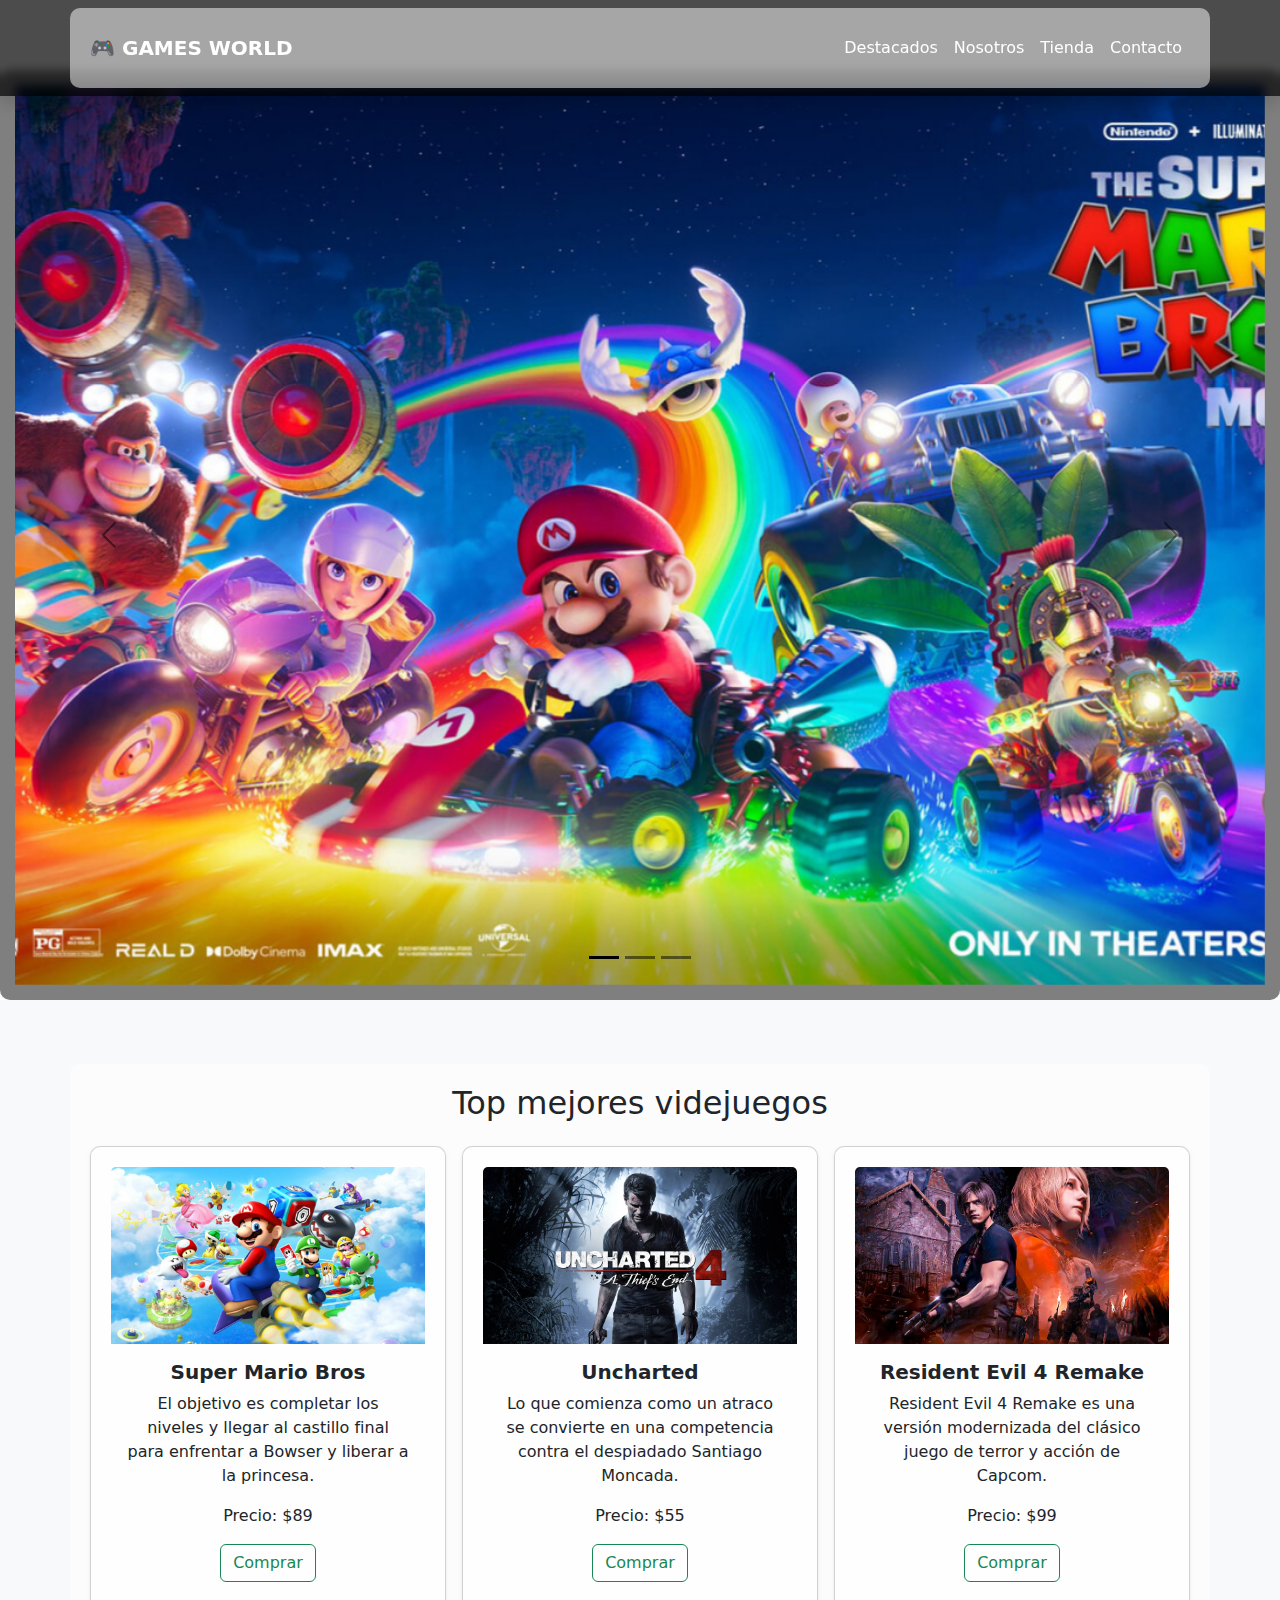
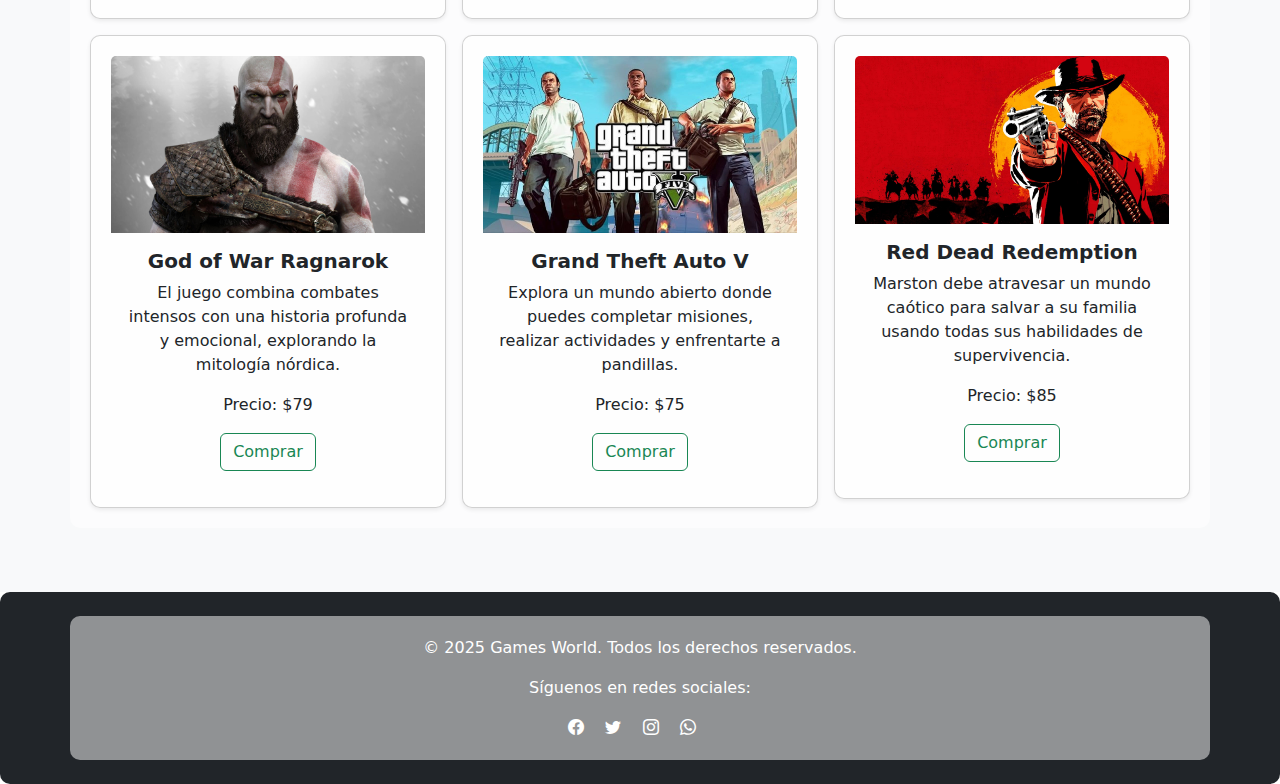
<file: index.html>
<!DOCTYPE html>
<html lang="es">
<head>
    <meta charset="UTF-8">
    <meta name="viewport" content="width=device-width, initial-scale=1.0">
    <title>GAMES WORLD</title>
    <link href="https://cdn.jsdelivr.net/npm/bootstrap@5.3.0/dist/css/bootstrap.min.css" rel="stylesheet">
    <link rel="stylesheet" href="https://cdn.jsdelivr.net/npm/bootstrap-icons@1.11.3/font/bootstrap-icons.min.css">
    <link rel="stylesheet" href="..\style.css">
</head>
<body>

    <!-- Navbar -->
    <nav class="navbar fixed-top navbar-expand-lg navbar-dark bg-dark shadow">
      <div class="container">
          <a class="navbar-brand fw-bold" href="#">🎮 GAMES WORLD</a>
          <button class="navbar-toggler" type="button" data-bs-toggle="collapse" data-bs-target="#navbarNav">
              <span class="navbar-toggler-icon"></span>
          </button>
          <div class="collapse navbar-collapse" id="navbarNav">
              <ul class="navbar-nav ms-auto">
                  <li class="nav-item"><a class="nav-link text-white" href="#galeria">Destacados</a></li>
                  <li class="nav-item"><a class="nav-link text-white" href="aboutUs\aboutUs.html">Nosotros</a></li>
                  <li class="nav-item"><a class="nav-link text-white" href="store\index.html">Tienda</a></li>
                  <li class="nav-item"><a class="nav-link text-white" href="contact\contact.html">Contacto</a></li>
              </ul>
          </div>
      </div>
  </nav>

    <header>
        <section>
            <main>
                <section>
                    <div id="carouselExampleDark" class="carousel carousel-dark slide" data-bs-ride="carousel">
                        <div class="carousel-indicators">
                          <button type="button" data-bs-target="#carouselExampleDark" data-bs-slide-to="0" class="active" aria-current="true" aria-label="Slide 1"></button>
                          <button type="button" data-bs-target="#carouselExampleDark" data-bs-slide-to="1" aria-label="Slide 2"></button>
                          <button type="button" data-bs-target="#carouselExampleDark" data-bs-slide-to="2" aria-label="Slide 3"></button>
                        </div>
                        <div class="carousel-inner">
                          <div class="carousel-item active" data-bs-interval="10000">
                            <img src="Galeria/bros.jpeg" class="d-block w-100 vh-100 object-fit-cover" alt="videojuegos">
                            <div class="carousel-caption d-none d-md-block">
                            </div>
                          </div>
                          <div class="carousel-item" data-bs-interval="2000">
                            <img src="Galeria/WorldofWarcraft.jpg" class="d-block w-100 vh-100 object-fit-cover" alt="videojuegos">
                            <div class="carousel-caption d-none d-md-block">
                            </div>
                          </div>
                          <div class="carousel-item">
                            <img src="Galeria/zelda.jpg" class="d-block w-100 vh-100 object-fit-cover" alt="videojuegos">
                            <div class="carousel-caption d-none d-md-block">
                            </div>
                          </div>
                        </div>
                        <button class="carousel-control-prev" type="button" data-bs-target="#carouselExampleDark" data-bs-slide="prev">
                          <span class="carousel-control-prev-icon" aria-hidden="true"></span>
                          <span class="visually-hidden">Previous</span>
                        </button>
                        <button class="carousel-control-next" type="button" data-bs-target="#carouselExampleDark" data-bs-slide="next">
                          <span class="carousel-control-next-icon" aria-hidden="true"></span>
                          <span class="visually-hidden">Next</span>
                        </button>
                      </div>
                </section>
            </main>
        </section>
    </header>

    <!-- Sección de Destacados -->
    <section id="galeria" class="bg-light py-3">
      <div class="album py-5 bg-body-tertiary">
          <div class="container">
            <h2 class="text-center mb-4">Top mejores videjuegos</h2>
              <div class="row row-cols-1 row-cols-sm-2 row-cols-md-3 g-3">
                  <div class="col">
                      <div class="card shadow-sm">
                          <img src="Galeria/SuperMario.jpg" class="card-img-top" alt="Super Mario Bros">
                          <div class="card-body text-center">
                              <h5 class="fw-bold">Super Mario Bros</h5>
                              <p class="card-text">El objetivo es completar los niveles y llegar al castillo final para enfrentar a Bowser y liberar a la princesa.</p>
                              <p class="card-text precio">Precio: $<span>89</span></p>
                              <a href="store/form.html" class="btn btn-outline-success comprar-btn" data-precio="89" data-nombre="Super Mario Bros">Comprar</a>

                          </div>
                      </div>
                  </div>
                  <div class="col">
                      <div class="card shadow-sm">
                          <img src="Galeria/Uncharted.jpg" class="card-img-top" alt="Uncharted">
                          <div class="card-body text-center">
                              <h5 class="fw-bold">Uncharted</h5>
                              <p class="card-text">Lo que comienza como un atraco se convierte en una competencia contra el despiadado Santiago Moncada.</p>
                              <p class="card-text precio">Precio: $<span>55</span></p>
                              <a href="store/form.html" class="btn btn-outline-success comprar" data-precio="55">Comprar</a>
                          </div>
                      </div>
                  </div>
                  <div class="col">
                      <div class="card shadow-sm">
                          <img src="Galeria/Resident.jpeg" class="card-img-top" alt="Resident Evil 4 Remake">
                          <div class="card-body text-center">
                            <h5 class="fw-bold">Resident Evil 4 Remake</h5>
                            <p class="card-text">Resident Evil 4 Remake es una versión modernizada del clásico juego de terror y acción de Capcom.</p>
                            <p class="card-text precio">Precio: $<span>99</span></p>
                            <a href="store/form.html" class="btn btn-outline-success comprar" data-precio="99">Comprar</a>
        
                        </div>
                      </div>
                  </div>
                  <div class="col">
                      <div class="card shadow-sm">
                          <img src="Galeria/GodOfWar.jpg" class="card-img-top" alt="God of War Ragnarok">
                          <div class="card-body text-center">
                              <h5 class="fw-bold">God of War Ragnarok</h5>
                              <p class="card-text">El juego combina combates intensos con una historia profunda y emocional, explorando la mitología nórdica.</p>
                              <p class="card-text precio">Precio: $<span>79</span></p>
                              <a href="store/form.html" class="btn btn-outline-success comprar" data-precio="79">Comprar</a>
                          </div>
                      </div>
                  </div>
                  <div class="col">
                      <div class="card shadow-sm">
                          <img src="Galeria/Grand-Theft-Auto-V.jpg" class="card-img-top" alt="Grand Theft Auto V">
                          <div class="card-body text-center">
                              <h5 class="fw-bold">Grand Theft Auto V</h5>
                              <p class="card-text">Explora un mundo abierto donde puedes completar misiones, realizar actividades y enfrentarte a pandillas.</p>
                              <p class="card-text precio">Precio: $<span>75</span></p>
                              <a href="store/form.html" class="btn btn-outline-success comprar" data-precio="75">Comprar</a>
                          </div>
                      </div>
                  </div>
                  <div class="col">
                      <div class="card shadow-sm">
                          <img src="Galeria/RDR.jpg" class="card-img-top" alt="Red Dead Redemption">
                          <div class="card-body text-center">
                              <h5 class="fw-bold">Red Dead Redemption</h5>
                              <p class="card-text">Marston debe atravesar un mundo caótico para salvar a su familia usando todas sus habilidades de supervivencia.</p>
                              <p class="card-text precio">Precio: $<span>85</span></p>
                              <a href="store/form.html" class="btn btn-outline-success comprar" data-precio="85">Comprar</a>
                          </div>
                      </div>
                  </div>
              </div>
          </div>
      </div>
  </section>
  

    <!-- Footer -->
    
    <footer id="contacto" class="bg-dark text-white text-center py-4">
        <div class="container">
            <p>&copy; 2025 Games World. Todos los derechos reservados.</p>
             <!-- Section: Social media -->
            <p>Síguenos en redes sociales:</p>
            <a href="#" class="text-white me-3"><i class="bi bi-facebook"></i></a>
            <a href="#" class="text-white me-3"><i class="bi bi-twitter"></i></a>
            <a href="#" class="text-white me-3"><i class="bi bi-instagram"></i></a>
            <a href="#" class="text-white me-3"><i class="bi bi-whatsapp"></i></a>

            
        </div>
    </footer>
    <script>
document.addEventListener("DOMContentLoaded", () => {
    document.querySelectorAll(".comprar-btn").forEach(boton => {
        boton.addEventListener("click", (event) => {
            event.preventDefault(); // Evita la redirección inmediata

            let precio = boton.getAttribute("data-precio");
            let nombre = boton.getAttribute("data-nombre");

            // Guardar en localStorage
            localStorage.setItem("juegoSeleccionado", JSON.stringify({
                nombre: nombre,
                precio: parseFloat(precio)
            }));

            // Redirigir manualmente
            window.location.href = boton.href;
        });
    });
});

        </script>
        

    <script src="https://cdn.jsdelivr.net/npm/bootstrap@5.3.0/dist/js/bootstrap.bundle.min.js"></script>
    <script src="store/script.js"></script>
</body>
</html>
</file>
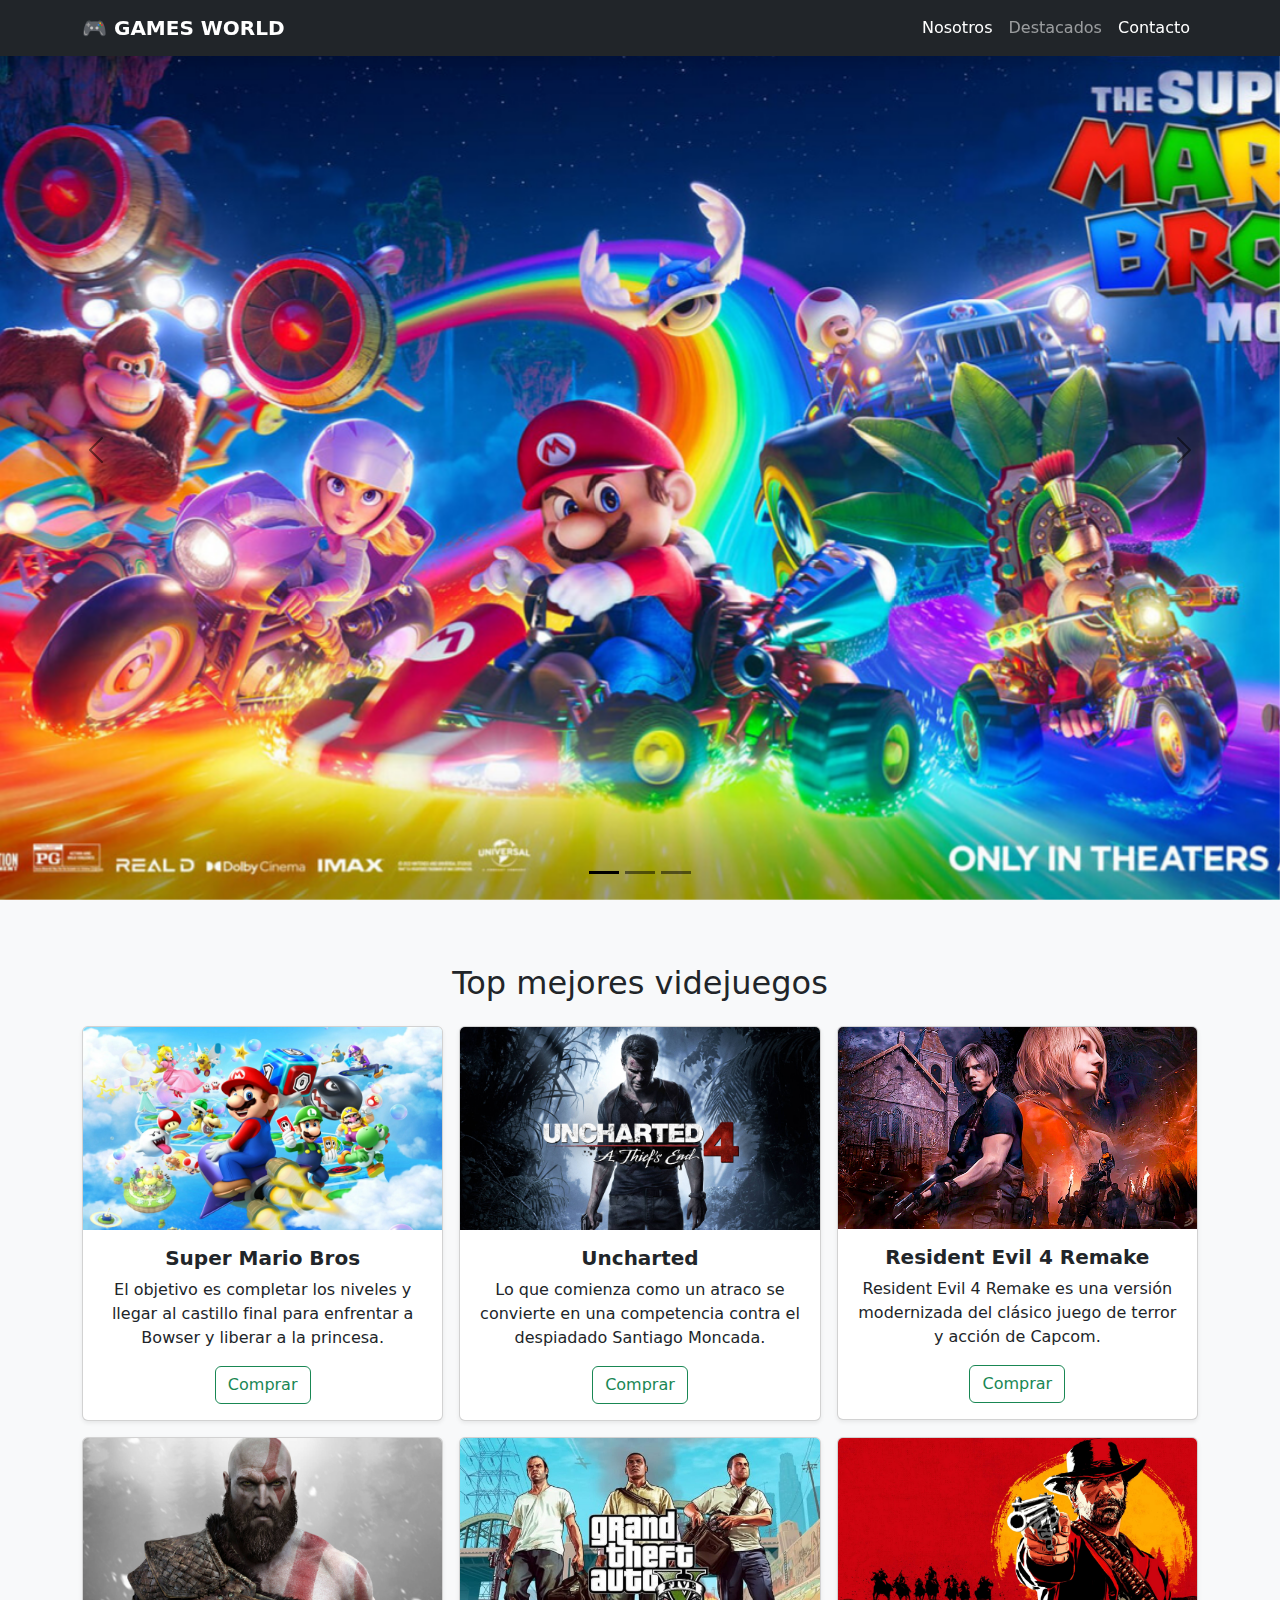
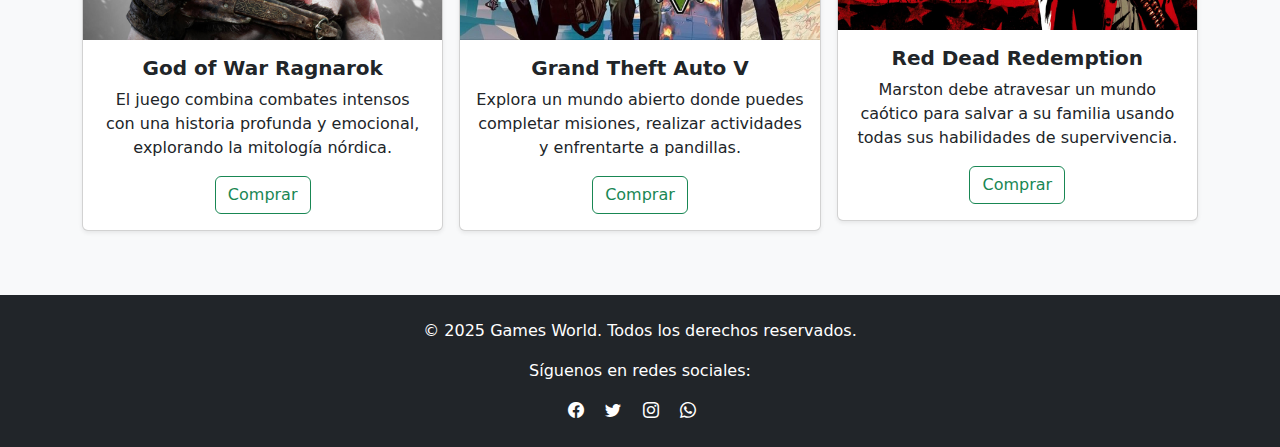
<file: Inicio/index.html>
<!DOCTYPE html>
<html lang="es">
<head>
    <meta charset="UTF-8">
    <meta name="viewport" content="width=device-width, initial-scale=1.0">
    <title>GAMES WORLD</title>
    <link href="https://cdn.jsdelivr.net/npm/bootstrap@5.3.0/dist/css/bootstrap.min.css" rel="stylesheet">
    <link rel="stylesheet" href="https://cdn.jsdelivr.net/npm/bootstrap-icons@1.11.3/font/bootstrap-icons.min.css">
</head>
<body>

    <!-- Navbar -->
    <nav class="navbar fixed-top navbar-expand-lg navbar-dark bg-dark shadow">
      <div class="container">
          <a class="navbar-brand fw-bold" href="#">🎮 GAMES WORLD</a>
          <button class="navbar-toggler" type="button" data-bs-toggle="collapse" data-bs-target="#navbarNav">
              <span class="navbar-toggler-icon"></span>
          </button>
          <div class="collapse navbar-collapse" id="navbarNav">
              <ul class="navbar-nav ms-auto">
                    <li class="nav-item"><a class="nav-link text-white" href="../Nosotros/index.html">Nosotros</a></li>
                    <li class="nav-item"><a class="nav-link" href="#galeria">Destacados</a></li>
                    <li class="nav-item"><a class="nav-link text-white" href="../Contacto/index.html">Contacto</a></li>
              </ul>
          </div>
      </div>
  </nav>

    <header>
        <section>
            <main>
                <section>
                    <div id="carouselExampleDark" class="carousel carousel-dark slide" data-bs-ride="carousel">
                        <div class="carousel-indicators">
                          <button type="button" data-bs-target="#carouselExampleDark" data-bs-slide-to="0" class="active" aria-current="true" aria-label="Slide 1"></button>
                          <button type="button" data-bs-target="#carouselExampleDark" data-bs-slide-to="1" aria-label="Slide 2"></button>
                          <button type="button" data-bs-target="#carouselExampleDark" data-bs-slide-to="2" aria-label="Slide 3"></button>
                        </div>
                        <div class="carousel-inner">
                          <div class="carousel-item active" data-bs-interval="10000">
                            <img src="../Galeria/bros.jpeg" class="d-block w-100 vh-100 object-fit-cover" alt="videojuegos">
                            <div class="carousel-caption d-none d-md-block">
                            </div>
                          </div>
                          <div class="carousel-item" data-bs-interval="2000">
                            <img src="../Galeria/WorldofWarcraft.jpg" class="d-block w-100 vh-100 object-fit-cover" alt="videojuegos">
                            <div class="carousel-caption d-none d-md-block">
                            </div>
                          </div>
                          <div class="carousel-item">
                            <img src="../Galeria/zelda.jpg" class="d-block w-100 vh-100 object-fit-cover" alt="videojuegos">
                            <div class="carousel-caption d-none d-md-block">
                            </div>
                          </div>
                        </div>
                        <button class="carousel-control-prev" type="button" data-bs-target="#carouselExampleDark" data-bs-slide="prev">
                          <span class="carousel-control-prev-icon" aria-hidden="true"></span>
                          <span class="visually-hidden">Previous</span>
                        </button>
                        <button class="carousel-control-next" type="button" data-bs-target="#carouselExampleDark" data-bs-slide="next">
                          <span class="carousel-control-next-icon" aria-hidden="true"></span>
                          <span class="visually-hidden">Next</span>
                        </button>
                      </div>
                </section>
            </main>
        </section>
    </header>

    <!-- Sección de Destacados -->
    <section id="galeria" class="bg-light py-3">
      <div class="album py-5 bg-body-tertiary">
          <div class="container">
            <h2 class="text-center mb-4">Top mejores videjuegos</h2>
              <div class="row row-cols-1 row-cols-sm-2 row-cols-md-3 g-3">
                  <div class="col">
                      <div class="card shadow-sm">
                          <img src="../Galeria/SuperMario.jpg" class="card-img-top" alt="Super Mario Bros">
                          <div class="card-body text-center">
                              <h5 class="fw-bold">Super Mario Bros</h5>
                              <p class="card-text">El objetivo es completar los niveles y llegar al castillo final para enfrentar a Bowser y liberar a la princesa.</p>
                              <a href="../Formulario/index.html" class="btn btn-outline-success">Comprar</a>
                          </div>
                      </div>
                  </div>
                  <div class="col">
                      <div class="card shadow-sm">
                          <img src="../Galeria/Uncharted.jpg" class="card-img-top" alt="Uncharted">
                          <div class="card-body text-center">
                              <h5 class="fw-bold">Uncharted</h5>
                              <p class="card-text">Lo que comienza como un atraco se convierte en una competencia contra el despiadado Santiago Moncada.</p>
                              <a href="../Formulario/index.html" class="btn btn-outline-success">Comprar</a>
                          </div>
                      </div>
                  </div>
                  <div class="col">
                      <div class="card shadow-sm">
                          <img src="../Galeria/Resident.jpeg" class="card-img-top" alt="Resident Evil 4 Remake">
                          <div class="card-body text-center">
                              <h5 class="fw-bold">Resident Evil 4 Remake</h5>
                              <p class="card-text">Resident Evil 4 Remake es una versión modernizada del clásico juego de terror y acción de Capcom.</p>
                              <a href="../Formulario/index.html" class="btn btn-outline-success">Comprar</a>
                          </div>
                      </div>
                  </div>
                  <div class="col">
                      <div class="card shadow-sm">
                          <img src="../Galeria/GodOfWar.jpg" class="card-img-top" alt="God of War Ragnarok">
                          <div class="card-body text-center">
                              <h5 class="fw-bold">God of War Ragnarok</h5>
                              <p class="card-text">El juego combina combates intensos con una historia profunda y emocional, explorando la mitología nórdica.</p>
                              <a href="../Formulario/index.html" class="btn btn-outline-success">Comprar</a>
                          </div>
                      </div>
                  </div>
                  <div class="col">
                      <div class="card shadow-sm">
                          <img src="../Galeria/Grand-Theft-Auto-V.jpg" class="card-img-top" alt="Grand Theft Auto V">
                          <div class="card-body text-center">
                              <h5 class="fw-bold">Grand Theft Auto V</h5>
                              <p class="card-text">Explora un mundo abierto donde puedes completar misiones, realizar actividades y enfrentarte a pandillas.</p>
                              <a href="form.html" class="btn btn-outline-success">Comprar</a>
                          </div>
                      </div>
                  </div>
                  <div class="col">
                      <div class="card shadow-sm">
                          <img src="../Galeria/RDR.jpg" class="card-img-top" alt="Red Dead Redemption">
                          <div class="card-body text-center">
                              <h5 class="fw-bold">Red Dead Redemption</h5>
                              <p class="card-text">Marston debe atravesar un mundo caótico para salvar a su familia usando todas sus habilidades de supervivencia.</p>
                              <a href="form.html" class="btn btn-outline-success">Comprar</a>
                          </div>
                      </div>
                  </div>
              </div>
          </div>
      </div>
  </section>
  

    <!-- Footer -->
    
    <footer id="contacto" class="bg-dark text-white text-center py-4">
        <div class="container">
            <p>&copy; 2025 Games World. Todos los derechos reservados.</p>
             <!-- Section: Social media -->
            <p>Síguenos en redes sociales:</p>
            <a href="#" class="text-white me-3"><i class="bi bi-facebook"></i></a>
            <a href="#" class="text-white me-3"><i class="bi bi-twitter"></i></a>
            <a href="#" class="text-white me-3"><i class="bi bi-instagram"></i></a>
            <a href="#" class="text-white me-3"><i class="bi bi-whatsapp"></i></a>

            
        </div>
    </footer>

    <script src="https://cdn.jsdelivr.net/npm/bootstrap@5.3.0/dist/js/bootstrap.bundle.min.js"></script>
</body>
</html>
</file>
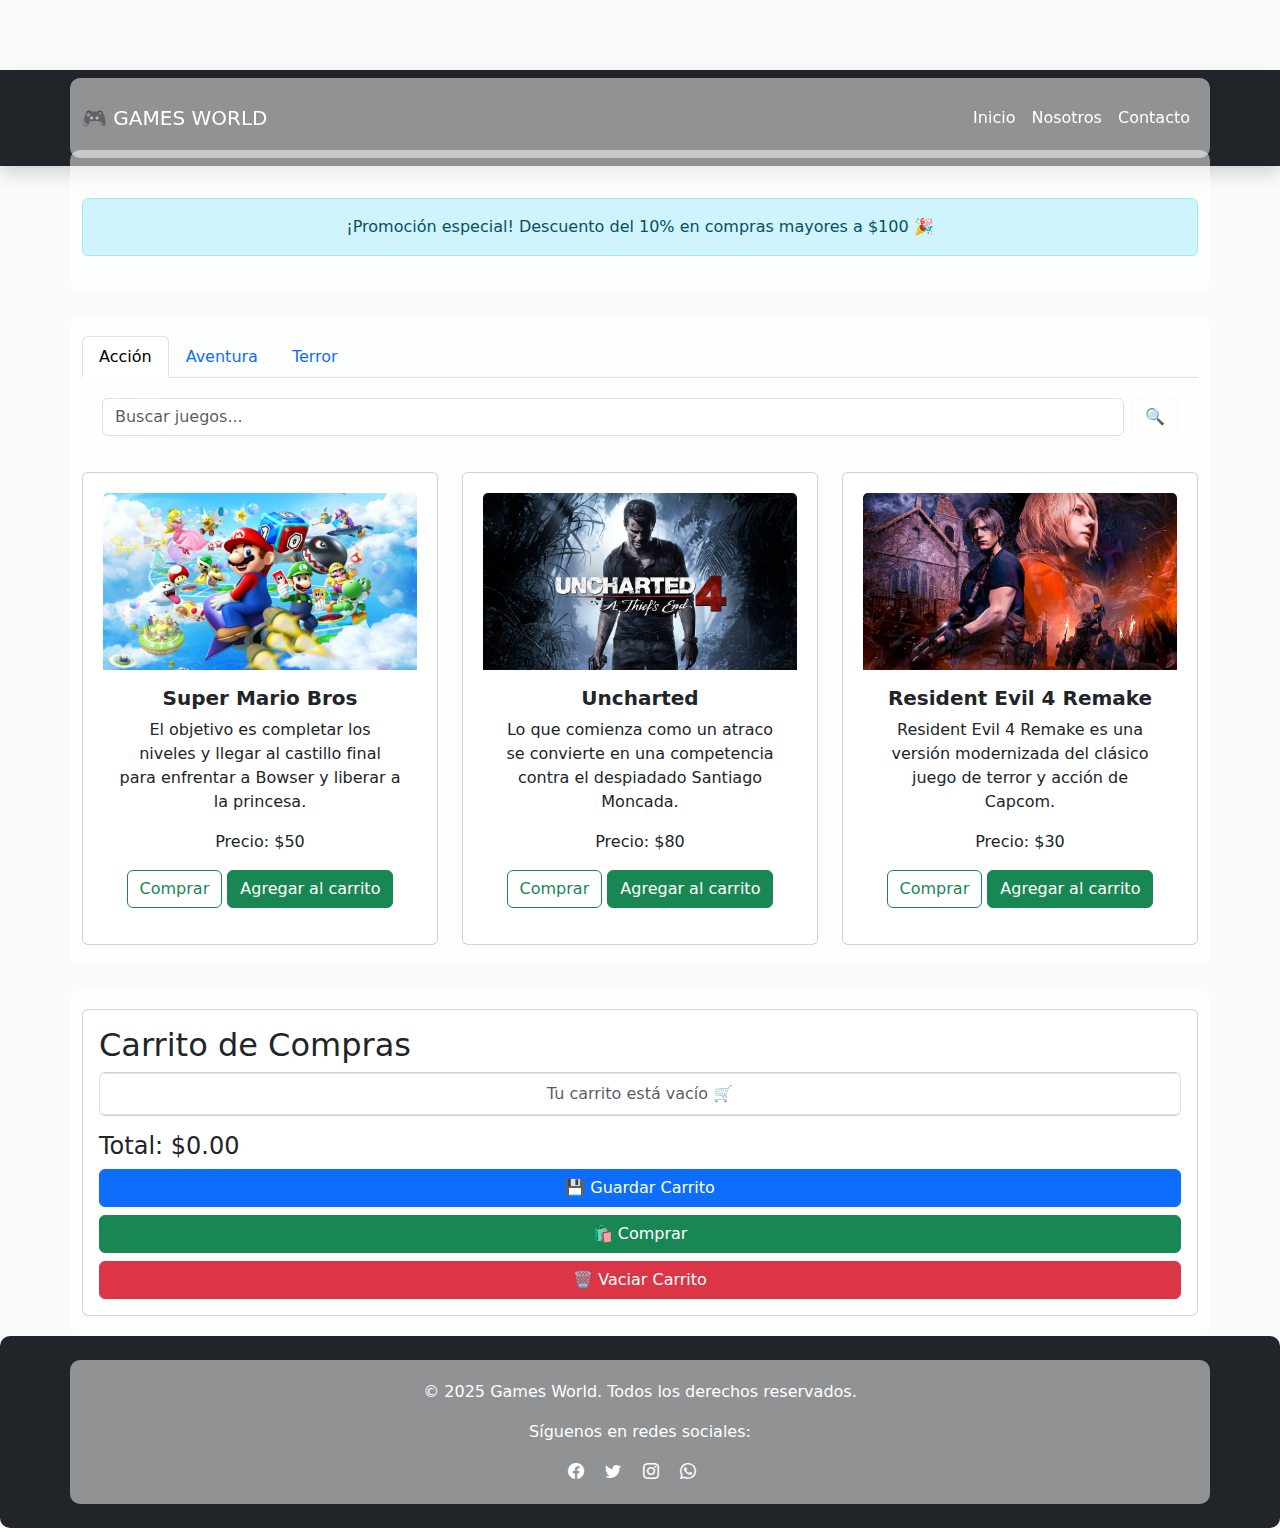
<file: store/index.html>
<!DOCTYPE html>
<html lang="es">
<head>
    <meta charset="UTF-8">
    <meta name="viewport" content="width=device-width, initial-scale=1.0">
    <title>Games World - Tienda de Juegos</title>
    <link rel="stylesheet" href="https://cdn.jsdelivr.net/npm/bootstrap@5.3.0/dist/css/bootstrap.min.css">
    <link rel="stylesheet" href="..\style.css">
    <link href="https://cdn.jsdelivr.net/npm/bootstrap@5.3.0/dist/css/bootstrap.min.css" rel="stylesheet">
    <link rel="stylesheet" href="https://cdn.jsdelivr.net/npm/bootstrap-icons@1.11.3/font/bootstrap-icons.min.css">
</head>
<body class="bg-light">

    <!-- Header -->
    <header class="bg-dark text-white text-center py-3">
        <nav class="navbar fixed-top navbar-expand-lg navbar-dark bg-dark shadow">
            <div class="container">
                <a class="navbar-brand" href="#">🎮 GAMES WORLD</a>
                <button class="navbar-toggler" type="button" data-bs-toggle="collapse" data-bs-target="#navbarNav">
                    <span class="navbar-toggler-icon"></span>
                </button>
                <div class="collapse navbar-collapse" id="navbarNav">
                    <ul class="navbar-nav ms-auto">
                        <li class="nav-item"><a class="nav-link text-white" href="..\index.html">Inicio</a></li>
                        <li class="nav-item"><a class="nav-link text-white" href="..\aboutUs\aboutUs.html">Nosotros</a></li>
                        <li class="nav-item"><a class="nav-link text-white" href="..\contact\contact.html">Contacto</a></li>
                    </ul>
                </div>
            </div>
        </nav>
    </header>

    <!-- Sección de Promociones -->
    <div class="container mt-5 pt-5">
        <div class="alert alert-info text-center">
            ¡Promoción especial! Descuento del 10% en compras mayores a $100 🎉
        </div>
    </div>

    <!-- Sección de Juegos con Barra de Navegación -->
    <div class="container mt-4">
        <ul class="nav nav-tabs" id="gameTabs">
            <li class="nav-item">
                <a class="nav-link active" data-bs-toggle="tab" href="#accion">Acción</a>
            </li>
            <li class="nav-item">
                <a class="nav-link" data-bs-toggle="tab" href="#aventura">Aventura</a>
            </li>
            <li class="nav-item">
                <a class="nav-link" data-bs-toggle="tab" href="#terror">Terror</a>
            </li>
        </ul>
        <!-- Campo de búsqueda -->
        <form class="d-flex" role="search">
            <input class="form-control me-2" type="search" placeholder="Buscar juegos..." aria-label="Buscar" id="buscarInput">
            <button class="btn btn-outline-light" type="button" id="buscarBtn">🔍</button>
        </form>

        <div class="tab-content mt-3">
            <!-- Juegos de Acción -->
            <div class="tab-pane fade show active" id="accion">
                <div class="row" id="juegos">
                    <!-- Producto 1 -->
                    <div class="col-md-4">
                        <div class="card">
                            <img src="..\Galeria\SuperMario.jpg" class="card-img-top" alt="Super Mario Bros">
                            <div class="card-body text-center">
                                <h5 class="fw-bold">Super Mario Bros</h5>
                                <p class="card-text">El objetivo es completar los niveles y llegar al castillo final para enfrentar a Bowser y liberar a la princesa.</p>
                                <p class="card-text">Precio: $50</p>
                                <a href="form.html" class="btn btn-outline-success">Comprar</a>
                                <button class="btn btn-success agregar-carrito" data-id="1" data-nombre="Super Mario Bros" data-precio="50">Agregar al carrito</button>
                            </div>
                        </div>
                    </div>
        
                    <!-- Producto 2 -->
                    <div class="col-md-4">
                        <div class="card">
                            <img src="..\Galeria\Uncharted.jpg" class="card-img-top" alt="Uncharted">
                            <div class="card-body text-center">
                                      <h5 class="fw-bold">Uncharted</h5>
                                      <p class="card-text">Lo que comienza como un atraco se convierte en una competencia contra el despiadado Santiago Moncada.</p>
                                      <p class="card-text">Precio: $80</p>
                                      <a href="form.html" class="btn btn-outline-success">Comprar</a>
                                      <button class="btn btn-success agregar-carrito" data-id="2" data-nombre="Uncharted" data-precio="80">Agregar al carrito</button>
                                  </div>
                        </div>
                    </div>
        
                    <!-- Producto 3 -->
                    <div class="col-md-4">
                        <div class="card">
                            <img src="..\Galeria\Resident.jpeg" class="card-img-top" alt="Resident Evil 4 Remake">
                                  <div class="card-body text-center">
                                      <h5 class="fw-bold">Resident Evil 4 Remake</h5>
                                      <p class="card-text">Resident Evil 4 Remake es una versión modernizada del clásico juego de terror y acción de Capcom.</p>
                                      <p class="card-text">Precio: $30</p>
                                      <a href="form.html" class="btn btn-outline-success">Comprar</a>
                                      <button class="btn btn-success agregar-carrito" data-id="3" data-nombre="Resident Evil 4 Remake" data-precio="30">Agregar al carrito</button>
                                  </div>
                        </div>
                    </div>
                </div>
            </div>

            <!-- Juegos de Aventura -->
            <div class="tab-pane fade" id="aventura">
                <div class="row">
                    <div class="row" id="juegos">
                        <!-- Producto 1 -->
                        <div class="col-md-4">
                            <div class="card">
                                <img src="..\Galeria\SuperMario.jpg" class="card-img-top" alt="Super Mario Bros">
                                <div class="card-body text-center">
                                    <h5 class="fw-bold">Super Mario Bros</h5>
                                    <p class="card-text">El objetivo es completar los niveles y llegar al castillo final para enfrentar a Bowser y liberar a la princesa.</p>
                                    <p class="card-text">Precio: $50</p>
                                    <a href="form.html" class="btn btn-outline-success">Comprar</a>
                                    <button class="btn btn-success agregar-carrito" data-id="1" data-nombre="Super Mario Bros" data-precio="50">Agregar al carrito</button>
                                </div>
                            </div>
                        </div>
            
                        <!-- Producto 2 -->
                        <div class="col-md-4">
                            <div class="card">
                                <img src="..\Galeria\Uncharted.jpg" class="card-img-top" alt="Uncharted">
                                <div class="card-body text-center">
                                          <h5 class="fw-bold">Uncharted</h5>
                                          <p class="card-text">Lo que comienza como un atraco se convierte en una competencia contra el despiadado Santiago Moncada.</p>
                                          <p class="card-text">Precio: $70</p>
                                          <a href="form.html" class="btn btn-outline-success">Comprar</a>
                                          <button class="btn btn-success agregar-carrito" data-id="2" data-nombre="Uncharted" data-precio="70">Agregar al carrito</button>
                                      </div>
                            </div>
                        </div>
            
                        <!-- Producto 3 -->
                        <div class="col-md-4">
                            <div class="card">
                                <img src="..\Galeria\Resident.jpeg" class="card-img-top" alt="Resident Evil 4 Remake">
                                      <div class="card-body text-center">
                                          <h5 class="fw-bold">Resident Evil 4 Remake</h5>
                                          <p class="card-text">Resident Evil 4 Remake es una versión modernizada del clásico juego de terror y acción de Capcom.</p>
                                          <p class="card-text">Precio: $75</p>
                                          <a href="form.html" class="btn btn-outline-success">Comprar</a>
                                          <button class="btn btn-success agregar-carrito" data-id="3" data-nombre="Resident Evil 4 Remake" data-precio="75">Agregar al carrito</button>
                                      </div>
                            </div>
                        </div>
                    </div>
                </div>
            </div>

            <!-- Juegos de Terror -->
            <div class="tab-pane fade" id="terror">
                <div class="row" id="juegos">
                    <!-- Producto 1 -->
                    <div class="col-md-4">
                        <div class="card">
                            <img src="..\Galeria\SuperMario.jpg" class="card-img-top" alt="Super Mario Bros">
                            <div class="card-body text-center">
                                <h5 class="fw-bold">Super Mario Bros</h5>
                                <p class="card-text">El objetivo es completar los niveles y llegar al castillo final para enfrentar a Bowser y liberar a la princesa.</p>
                                <p class="card-text">Precio: $50</p>
                                <a href="form.html" class="btn btn-outline-success">Comprar</a>
                                <button class="btn btn-success agregar-carrito" data-id="1" data-nombre="Super Mario Bros" data-precio="50">Agregar al carrito</button>
                            </div>
                        </div>
                    </div>
        
                    <!-- Producto 2 -->
                    <div class="col-md-4">
                        <div class="card">
                            <img src="..\Galeria\Uncharted.jpg" class="card-img-top" alt="Uncharted">
                            <div class="card-body text-center">
                                      <h5 class="fw-bold">Uncharted</h5>
                                      <p class="card-text">Lo que comienza como un atraco se convierte en una competencia contra el despiadado Santiago Moncada.</p>
                                      <p class="card-text">Precio: $80</p>
                                      <a href="form.html" class="btn btn-outline-success">Comprar</a>
                                      <button class="btn btn-success agregar-carrito" data-id="2" data-nombre="Uncharted" data-precio="80">Agregar al carrito</button>
                                  </div>
                        </div>
                    </div>
        
                    <!-- Producto 3 -->
                    <div class="col-md-4">
                        <div class="card">
                            <img src="..\Galeria\Resident.jpeg" class="card-img-top" alt="Resident Evil 4 Remake">
                                  <div class="card-body text-center">
                                      <h5 class="fw-bold">Resident Evil 4 Remake</h5>
                                      <p class="card-text">Resident Evil 4 Remake es una versión modernizada del clásico juego de terror y acción de Capcom.</p>
                                      <p class="card-text">Precio: $99</p>
                                      <a href="form.html" class="btn btn-outline-success">Comprar</a>
                                      <button class="btn btn-success agregar-carrito" data-id="3" data-nombre="Resident Evil 4 Remake" data-precio="99">Agregar al carrito</button>
                                  </div>
                        </div>
                    </div>
                </div>
            </div>
        </div>
    </div>

    <!-- Carrito de Compras -->
    <div class="container mt-4">
        <div id="carrito" class="card p-3">
            <h2>Carrito de Compras</h2>
            <ul id="lista-carrito" class="list-group mb-3">
                <li class="list-group-item text-center text-muted">Tu carrito está vacío 🛒</li>
            </ul>
            <h4>Total: $<span id="total">0.00</span></h4>
            <div class="d-grid gap-2">
                <button id="guardar-carrito" class="btn btn-primary">💾 Guardar Carrito</button>
                <button id="comprar" class="btn btn-success">🛍 Comprar</button>
                <button id="vaciar-carrito" class="btn btn-danger">🗑 Vaciar Carrito</button>
            </div>
        </div>
    </div>
    <!-- Footer -->
    
    <footer id="contacto" class="bg-dark text-white text-center py-4">
        <div class="container">
            <p>&copy; 2025 Games World. Todos los derechos reservados.</p>
             <!-- Section: Social media -->
            <p>Síguenos en redes sociales:</p>
            <a href="#" class="text-white me-3"><i class="bi bi-facebook"></i></a>
            <a href="#" class="text-white me-3"><i class="bi bi-twitter"></i></a>
            <a href="#" class="text-white me-3"><i class="bi bi-instagram"></i></a>
            <a href="#" class="text-white me-3"><i class="bi bi-whatsapp"></i></a>

            
        </div>
    </footer>
    <script src="https://cdn.jsdelivr.net/npm/bootstrap@5.3.0/dist/js/bootstrap.bundle.min.js"></script>
    <script src="script.js"></script>
</body>
</html>
</file>
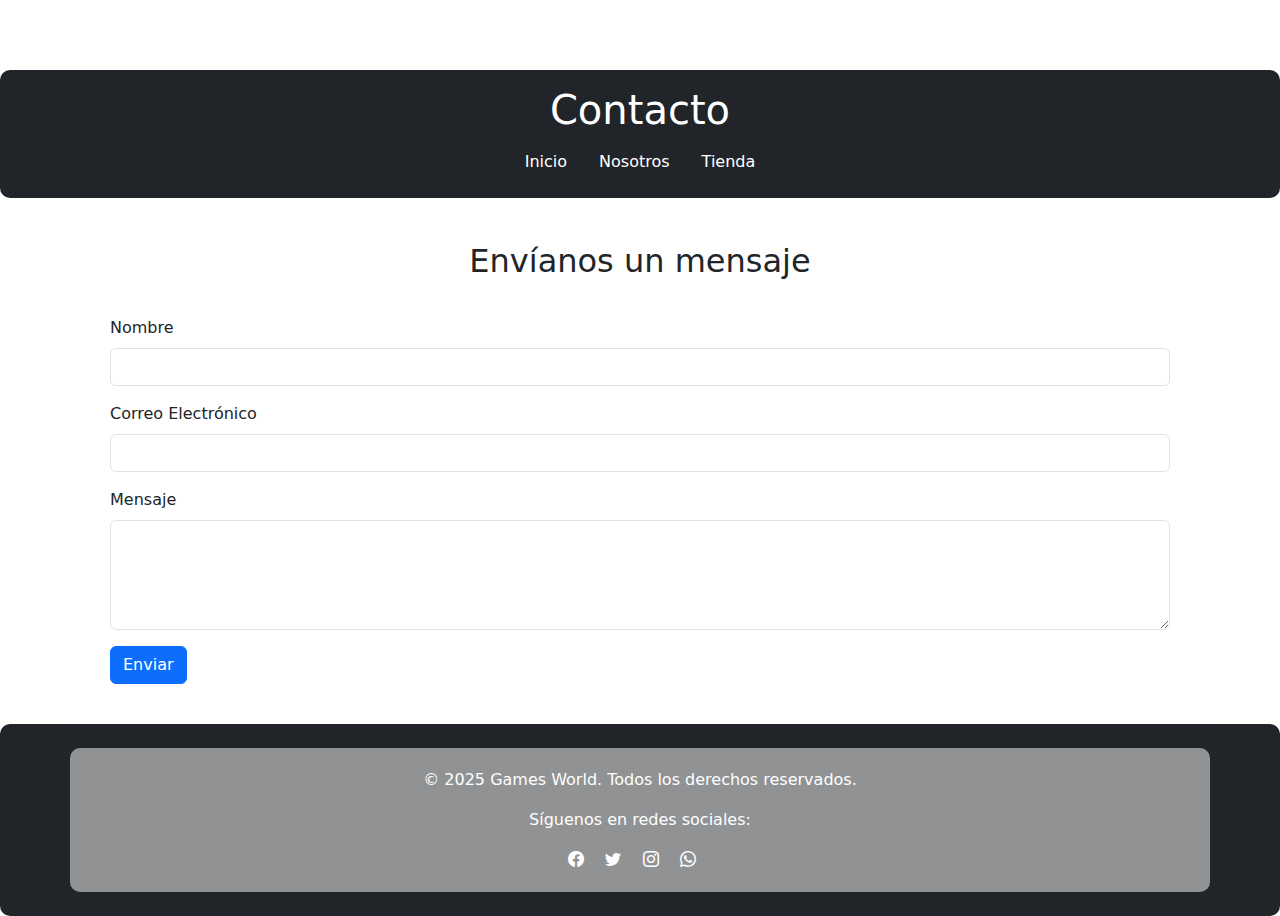
<file: contact/contact.html>
<!DOCTYPE html>
<html lang="es">
<head>
    <meta charset="UTF-8">
    <meta name="viewport" content="width=device-width, initial-scale=1.0">
    <title>Contacto</title>
    <link href="https://cdn.jsdelivr.net/npm/bootstrap@5.3.0/dist/css/bootstrap.min.css" rel="stylesheet">
    <link rel="stylesheet" href="..\style.css">
    <link rel="stylesheet" href="https://cdn.jsdelivr.net/npm/bootstrap-icons@1.11.3/font/bootstrap-icons.min.css">
</head>
<body>
    <header class="bg-dark text-white text-center p-3">
        <h1>Contacto</h1>
        <nav>
            <ul class="nav justify-content-center">
                <li class="nav-item"><a class="nav-link text-white" href="..\index.html">Inicio</a></li>
                <li class="nav-item"><a class="nav-link text-white" href="..\aboutUs\aboutUs.html">Nosotros</a></li>
                <li class="nav-item"><a class="nav-link text-white" href="..\store\index.html">Tienda</a></li>
            </ul>
        </nav>
    </header>
    
    <main class="container mt-4">
        <h2 class="text-center">Envíanos un mensaje</h2>
        <form class="mt-3">
            <div class="mb-3">
                <label for="nombre" class="form-label">Nombre</label>
                <input type="text" class="form-control" id="nombre" required>
            </div>
            <div class="mb-3">
                <label for="email" class="form-label">Correo Electrónico</label>
                <input type="email" class="form-control" id="email" required>
            </div>
            <div class="mb-3">
                <label for="mensaje" class="form-label">Mensaje</label>
                <textarea class="form-control" id="mensaje" rows="4" required></textarea>
            </div>
            <button type="submit" class="btn btn-primary">Enviar</button>
        </form>
    </main>
    
    <!-- Footer -->
    
    <footer id="contacto" class="bg-dark text-white text-center py-4">
        <div class="container">
            <p>&copy; 2025 Games World. Todos los derechos reservados.</p>
             <!-- Section: Social media -->
            <p>Síguenos en redes sociales:</p>
            <a href="#" class="text-white me-3"><i class="bi bi-facebook"></i></a>
            <a href="#" class="text-white me-3"><i class="bi bi-twitter"></i></a>
            <a href="#" class="text-white me-3"><i class="bi bi-instagram"></i></a>
            <a href="#" class="text-white me-3"><i class="bi bi-whatsapp"></i></a>

            
        </div>
    </footer>
    
    <script src="https://cdn.jsdelivr.net/npm/bootstrap@5.3.0/dist/js/bootstrap.bundle.min.js"></script>
</body>
</html>
</file>
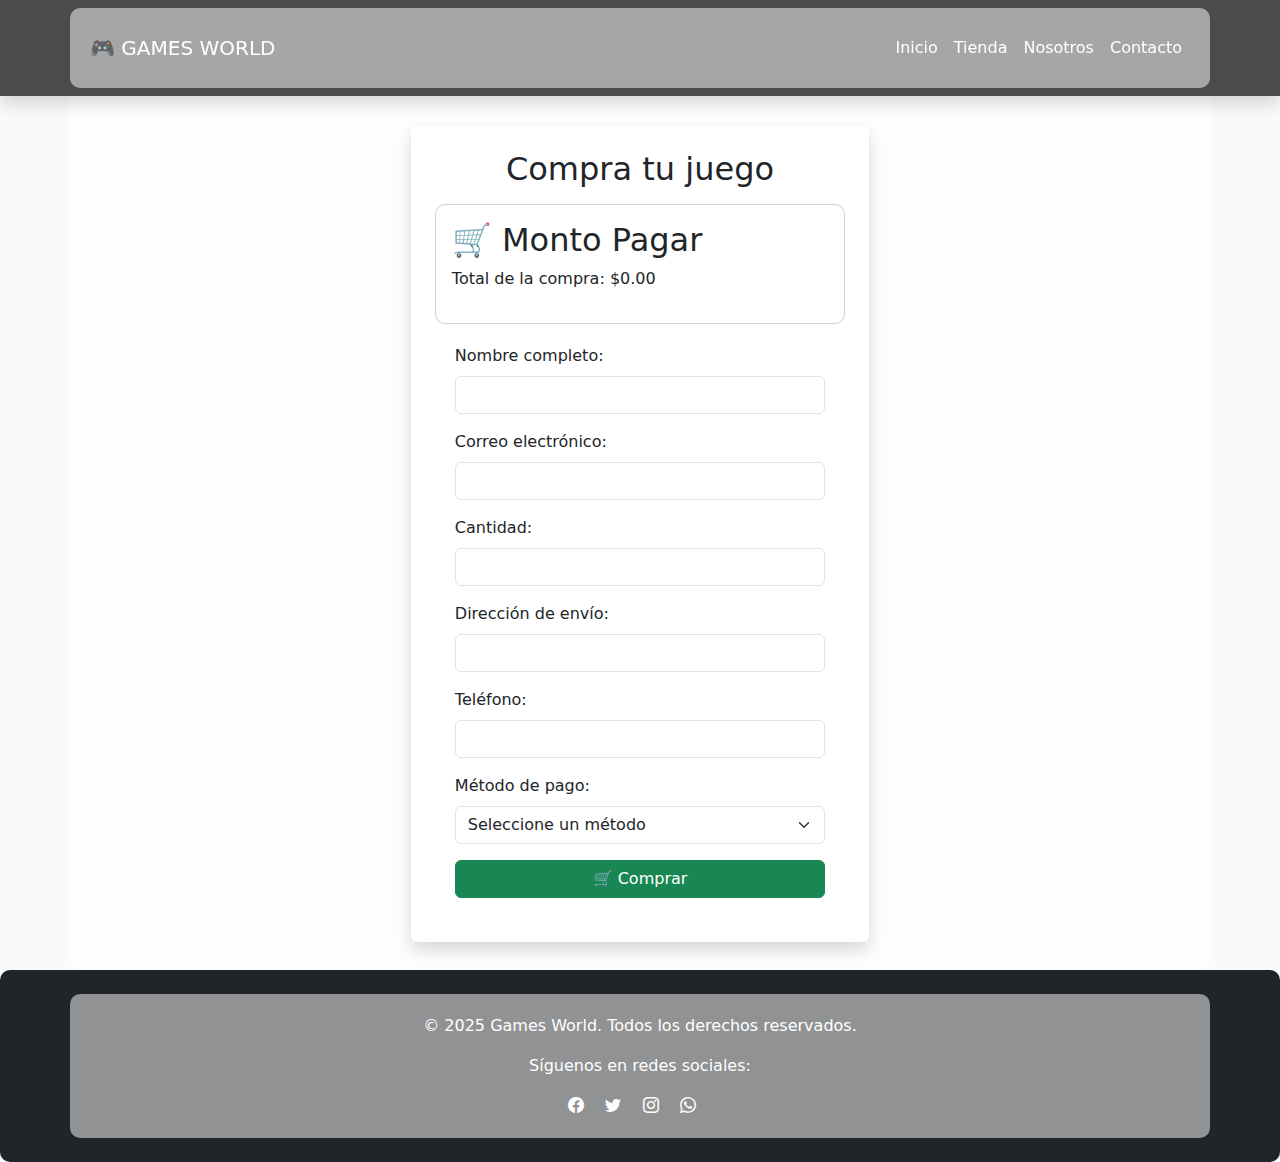
<file: store/form.html>
<!DOCTYPE html>
<html lang="es">
<head>
    <meta charset="UTF-8">
    <meta name="viewport" content="width=device-width, initial-scale=1">
    <title>Venta de Videojuegos</title>

    <!-- Bootstrap CSS -->
    <link href="https://cdn.jsdelivr.net/npm/bootstrap@5.3.0/dist/css/bootstrap.min.css" rel="stylesheet">
    <link rel="stylesheet" href="https://cdn.jsdelivr.net/npm/bootstrap-icons@1.11.3/font/bootstrap-icons.min.css">
    <link rel="stylesheet" href="..\style.css">
    
</head>

<body class="bg-light">

    <!-- Navbar -->
    <nav class="navbar fixed-top navbar-expand-lg navbar-dark bg-dark shadow">
        <div class="container">
            <a class="navbar-brand" href="#">🎮 GAMES WORLD</a>
            <button class="navbar-toggler" type="button" data-bs-toggle="collapse" data-bs-target="#navbarNav">
                <span class="navbar-toggler-icon"></span>
            </button>
            <div class="collapse navbar-collapse" id="navbarNav">
                <ul class="navbar-nav ms-auto">
                    <li class="nav-item"><a class="nav-link text-white" href="..\index.html">Inicio</a></li>
                    <li class="nav-item"><a class="nav-link text-white" href="index.html">Tienda</a></li>
                    <li class="nav-item"><a class="nav-link text-white" href="..\aboutUs\aboutUs.html">Nosotros</a></li>
                    <li class="nav-item"><a class="nav-link text-white" href="..\contact\contact.html">Contacto</a></li>
                </ul>
            </div>
        </div>
    </nav>

    <!-- Contenedor del formulario -->
    <div class="container d-flex justify-content-center align-items-center min-vh-100 pt-5">
        <div class="col-md-5 bg-white p-4 rounded shadow">
            <h2 class="text-center mb-3">Compra tu juego</h2>
                <!-- Carrito de Compras -->
            <div id="carrito" class="card p-3">
                <h2>🛒 Monto Pagar</h2>
                <!-- <h4>Total: $<span id="totalMostrar">0.00</span></h4>-->
                <p>Total de la compra: <span id="totalMostrar">0.00</span></p>
            </div>

            <form id="formVenta" class="needs-validation" novalidate>
                
                <div class="mb-3">
                    <label class="form-label">Nombre completo:</label>
                    <input type="text" class="form-control" required>
                </div>

                <div class="mb-3">
                    <label class="form-label">Correo electrónico:</label>
                    <input type="email" class="form-control" required>
                </div>

                <div class="mb-3">
                    <label class="form-label">Cantidad:</label>
                    <input type="number" class="form-control" required min="1">
                </div>

                <div class="mb-3">
                    <label class="form-label">Dirección de envío:</label>
                    <input type="text" class="form-control" required>
                </div>

                <div class="mb-3">
                    <label class="form-label">Teléfono:</label>
                    <input type="tel" class="form-control" required pattern="[0-9]{9}">
                </div>

                <div class="mb-3">
                    <label class="form-label">Método de pago:</label>
                    <select class="form-select" required>
                        <option value="">Seleccione un método</option>
                        <option value="tarjeta">Tarjeta</option>
                        <option value="paypal">PayPal</option>
                        <option value="transferencia">Transferencia</option>
                    </select>
                </div>

                <!-- Botón de Comprar -->
                <button type="submit" class="btn btn-success w-100">🛒 Comprar</button>
            </form>
        </div>
    </div>
    <!-- Footer -->
    
    <footer id="contacto" class="bg-dark text-white text-center py-4">
        <div class="container">
            <p>&copy; 2025 Games World. Todos los derechos reservados.</p>
             <!-- Section: Social media -->
            <p>Síguenos en redes sociales:</p>
            <a href="#" class="text-white me-3"><i class="bi bi-facebook"></i></a>
            <a href="#" class="text-white me-3"><i class="bi bi-twitter"></i></a>
            <a href="#" class="text-white me-3"><i class="bi bi-instagram"></i></a>
            <a href="#" class="text-white me-3"><i class="bi bi-whatsapp"></i></a>

            
        </div>
    </footer>
    <!-- Bootstrap JS -->
    <script src="https://cdn.jsdelivr.net/npm/bootstrap@5.3.0/dist/js/bootstrap.bundle.min.js"></script>

    <script>
        // Validación con Bootstrap para que aparezca "Completa este campo" al enviar
        (() => {
            'use strict';
            const form = document.getElementById('formVenta');
            form.addEventListener('submit', function (event) {
                if (!form.checkValidity()) {
                    event.preventDefault(); // Evita el envío si hay campos vacíos
                    event.stopPropagation();
                }
                form.classList.add('was-validated'); // Aplica estilos de validación
            }, false);
        })();
    </script>
    <script src="script.js"></script>

</body>
</html>
</file>
